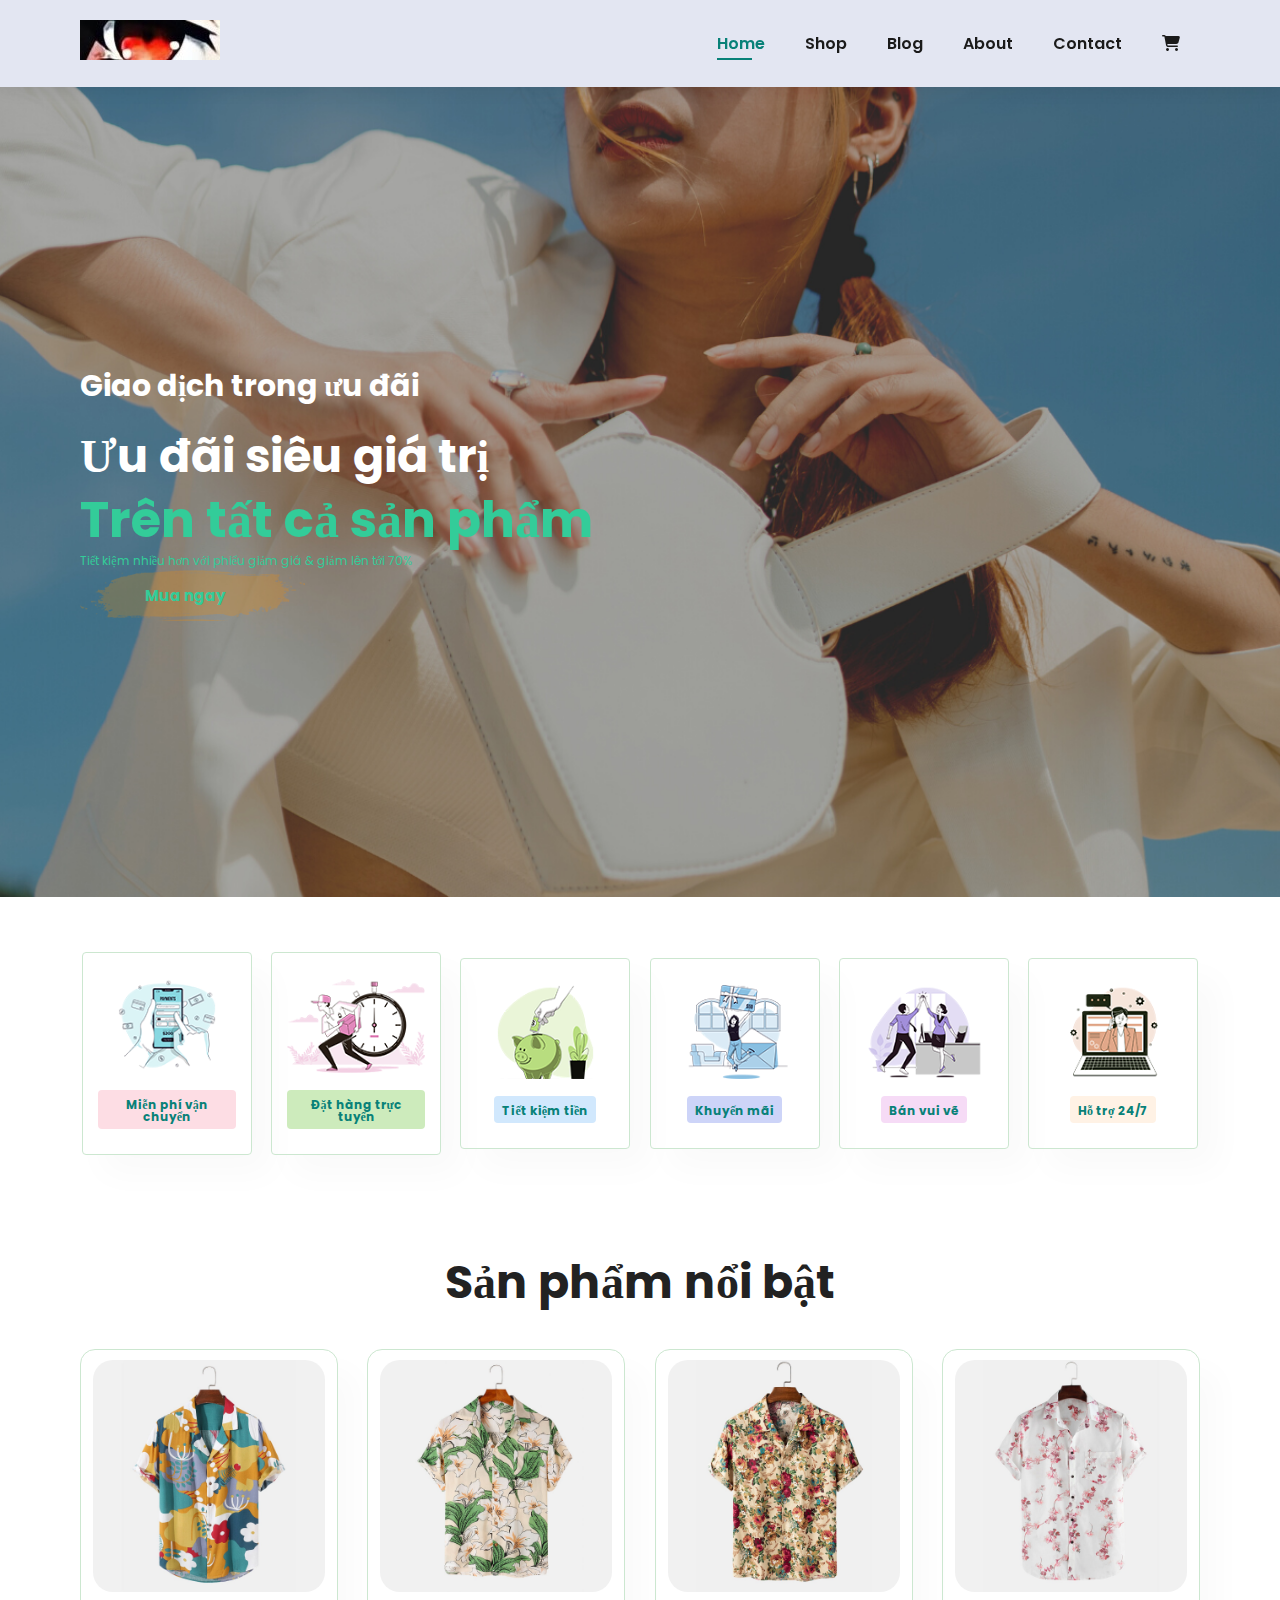
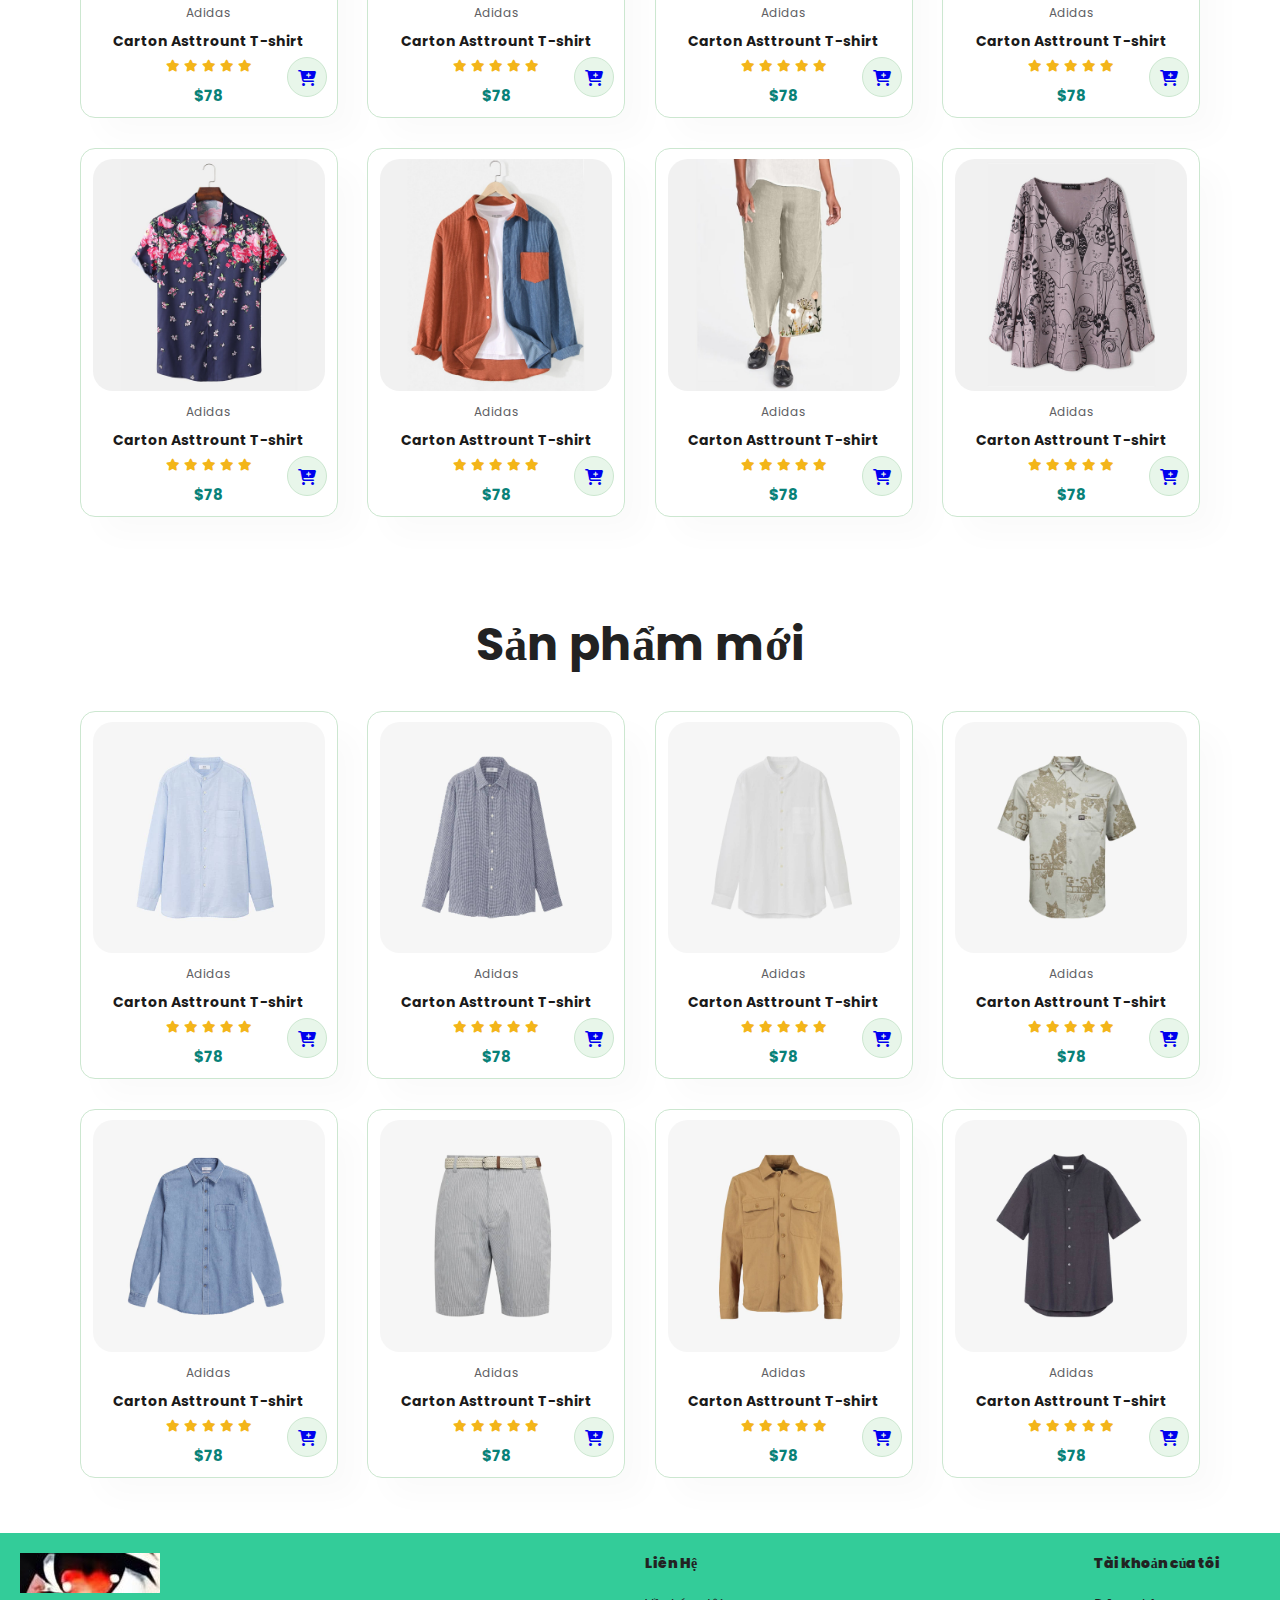
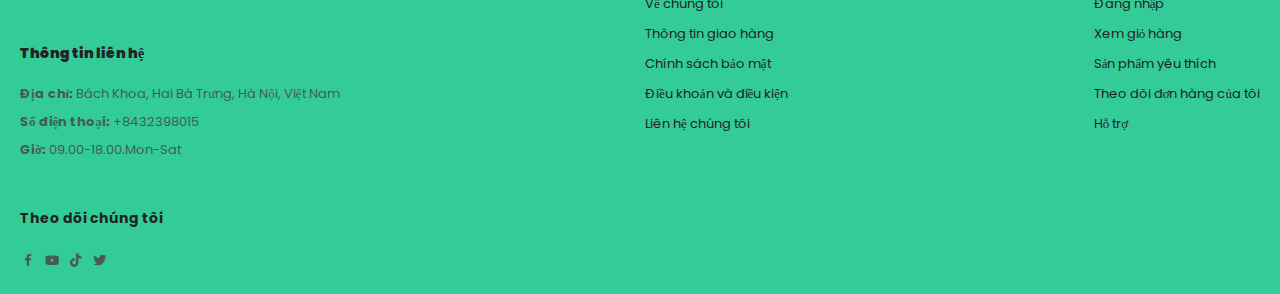
<file: index.html>
<!DOCTYPE html>
<html lang="en">
<head>
    <meta charset="UTF-8">
    <meta name="viewport" content="width=device-width, initial-scale=1.0">
    <link rel="stylesheet" href="fontawesome-free-6.7.2-web/css/all.css">
    <link href='https://unpkg.com/boxicons@2.1.4/css/boxicons.min.css' rel='stylesheet'>
    <title>Project II</title>
    <link rel="stylesheet" href="style.css">
</head>
<body>
    <!-- header -->
    <section id="header">
        <a href="#" > <img src="image/logo.jpg" class="logo"></a>

        <div>
            <ul id="navbar">
                <li><a class="active" href="index.html">Home</a></li>
                <li><a href="shop.html">Shop</a></li>
                <li><a href="blog.html">Blog</a></li>
                <li><a href="about.html">About</a></li>
                <li><a href="contact.html">Contact</a></li>
                <li id="lg-bag"><a href="cart.html"><i class="fa-solid fa-cart-shopping"></i></a></li>
            </ul>
        </div>
    </section>

    <!-- Home page -->
    <section id="hero">
        <h4>Giao dịch trong ưu đãi</h4>
        <h2>Ưu đãi siêu giá trị</h2>
        <h1>Trên tất cả sản phẩm</h1>
        <p>Tiết kiệm nhiều hơn với phiểu giảm giá & giảm lên tới 70%</p>
        <button>Mua ngay</button>
    </section>

    <!-- Feature [tính năng] -->
     <section id="feature" class="section-p1">
        <div class="fe-box">
            <img src="./image/img/features/f1.png">
            <h6>Miễn phí vận chuyển</h6>
        </div>
        <div class="fe-box">
            <img src="./image/img/features/f2.png">
            <h6>Đặt hàng trực tuyến</h6>
        </div>
        <div class="fe-box">
            <img src="./image/img/features/f3.png">
            <h6>Tiết kiệm tiền</h6>
        </div>
        <div class="fe-box">
            <img src="./image/img/features/f4.png">
            <h6>Khuyến mãi</h6>
        </div>
        <div class="fe-box">
            <img src="./image/img/features/f5.png">
            <h6>Bán vui vẽ</h6>
        </div>
        <div class="fe-box">
            <img src="./image/img/features/f6.png">
            <h6>Hỗ trợ 24/7</h6>
        </div>
     </section>

     <!-- product -->
     <section id="product1" class="section-p1">
        <h2>Sản phẩm nổi bật</h2>

        <div class="pro-container">
            <div class="pro">
                <img src="image/img/products/f1.jpg">
                <div class="des">
                    <span>Adidas</span>
                    <h5>Carton Asttrount T-shirt</h5>
                    <div class="star">
                        <i class="fas fa-star"></i>
                        <i class="fas fa-star"></i>
                        <i class="fas fa-star"></i>
                        <i class="fas fa-star"></i>
                        <i class="fas fa-star"></i>
                        
                    </div>
                    <h4>$78</h4>
                </div>
                <a href="#"><i class="fa-solid fa-cart-plus cart"></i></a>
            </div>
            <div class="pro">
                <img src="image/img/products/f2.jpg">
                <div class="des">
                    <span>Adidas</span>
                    <h5>Carton Asttrount T-shirt</h5>
                    <div class="star">
                        <i class="fas fa-star"></i>
                        <i class="fas fa-star"></i>
                        <i class="fas fa-star"></i>
                        <i class="fas fa-star"></i>
                        <i class="fas fa-star"></i>
                        
                    </div>
                    <h4>$78</h4>
                </div>
                <a href="#"><i class="fa-solid fa-cart-plus cart"></i></a>
            </div>
            <div class="pro">
                <img src="image/img/products/f3.jpg">
                <div class="des">
                    <span>Adidas</span>
                    <h5>Carton Asttrount T-shirt</h5>
                    <div class="star">
                        <i class="fas fa-star"></i>
                        <i class="fas fa-star"></i>
                        <i class="fas fa-star"></i>
                        <i class="fas fa-star"></i>
                        <i class="fas fa-star"></i>
                        
                    </div>
                    <h4>$78</h4>
                </div>
                <a href="#"><i class="fa-solid fa-cart-plus cart"></i></a>
            </div>
            <div class="pro">
                <img src="image/img/products/f4.jpg">
                <div class="des">
                    <span>Adidas</span>
                    <h5>Carton Asttrount T-shirt</h5>
                    <div class="star">
                        <i class="fas fa-star"></i>
                        <i class="fas fa-star"></i>
                        <i class="fas fa-star"></i>
                        <i class="fas fa-star"></i>
                        <i class="fas fa-star"></i>
                        
                    </div>
                    <h4>$78</h4>
                </div>
                <a href="#"><i class="fa-solid fa-cart-plus cart"></i></a>
            </div>
            <div class="pro">
                <img src="image/img/products/f5.jpg">
                <div class="des">
                    <span>Adidas</span>
                    <h5>Carton Asttrount T-shirt</h5>
                    <div class="star">
                        <i class="fas fa-star"></i>
                        <i class="fas fa-star"></i>
                        <i class="fas fa-star"></i>
                        <i class="fas fa-star"></i>
                        <i class="fas fa-star"></i>
                        
                    </div>
                    <h4>$78</h4>
                </div>
                <a href="#"><i class="fa-solid fa-cart-plus cart"></i></a>
            </div>
            <div class="pro">
                <img src="image/img/products/f6.jpg">
                <div class="des">
                    <span>Adidas</span>
                    <h5>Carton Asttrount T-shirt</h5>
                    <div class="star">
                        <i class="fas fa-star"></i>
                        <i class="fas fa-star"></i>
                        <i class="fas fa-star"></i>
                        <i class="fas fa-star"></i>
                        <i class="fas fa-star"></i>
                        
                    </div>
                    <h4>$78</h4>
                </div>
                <a href="#"><i class="fa-solid fa-cart-plus cart"></i></a>
            </div>
            <div class="pro">
                <img src="image/img/products/f7.jpg">
                <div class="des">
                    <span>Adidas</span>
                    <h5>Carton Asttrount T-shirt</h5>
                    <div class="star">
                        <i class="fas fa-star"></i>
                        <i class="fas fa-star"></i>
                        <i class="fas fa-star"></i>
                        <i class="fas fa-star"></i>
                        <i class="fas fa-star"></i>
                        
                    </div>
                    <h4>$78</h4>
                </div>
                <a href="#"><i class="fa-solid fa-cart-plus cart"></i></a>
            </div>
            <div class="pro">
                <img src="image/img/products/f8.jpg">
                <div class="des">
                    <span>Adidas</span>
                    <h5>Carton Asttrount T-shirt</h5>
                    <div class="star">
                        <i class="fas fa-star"></i>
                        <i class="fas fa-star"></i>
                        <i class="fas fa-star"></i>
                        <i class="fas fa-star"></i>
                        <i class="fas fa-star"></i>
                        
                    </div>
                    <h4>$78</h4>
                </div>
                <a href="#"><i class="fa-solid fa-cart-plus cart"></i></a>
            </div>
        </div>
       
     </section>

     <!-- new product -->
      <section id="product1" class="section-p1">
        <h2>Sản phẩm mới</h2>

        <div class="pro-container">
            <div class="pro">
                <img src="image/img/products/n1.jpg">
                <div class="des">
                    <span>Adidas</span>
                    <h5>Carton Asttrount T-shirt</h5>
                    <div class="star">
                        <i class="fas fa-star"></i>
                        <i class="fas fa-star"></i>
                        <i class="fas fa-star"></i>
                        <i class="fas fa-star"></i>
                        <i class="fas fa-star"></i>
                        
                    </div>
                    <h4>$78</h4>
                </div>
                <a href="#"><i class="fa-solid fa-cart-plus cart"></i></a>
            </div>
            <div class="pro">
                <img src="image/img/products/n2.jpg">
                <div class="des">
                    <span>Adidas</span>
                    <h5>Carton Asttrount T-shirt</h5>
                    <div class="star">
                        <i class="fas fa-star"></i>
                        <i class="fas fa-star"></i>
                        <i class="fas fa-star"></i>
                        <i class="fas fa-star"></i>
                        <i class="fas fa-star"></i>
                        
                    </div>
                    <h4>$78</h4>
                </div>
                <a href="#"><i class="fa-solid fa-cart-plus cart"></i></a>
            </div>
            <div class="pro">
                <img src="image/img/products/n3.jpg">
                <div class="des">
                    <span>Adidas</span>
                    <h5>Carton Asttrount T-shirt</h5>
                    <div class="star">
                        <i class="fas fa-star"></i>
                        <i class="fas fa-star"></i>
                        <i class="fas fa-star"></i>
                        <i class="fas fa-star"></i>
                        <i class="fas fa-star"></i>
                        
                    </div>
                    <h4>$78</h4>
                </div>
                <a href="#"><i class="fa-solid fa-cart-plus cart"></i></a>
            </div>
            <div class="pro">
                <img src="image/img/products/n4.jpg">
                <div class="des">
                    <span>Adidas</span>
                    <h5>Carton Asttrount T-shirt</h5>
                    <div class="star">
                        <i class="fas fa-star"></i>
                        <i class="fas fa-star"></i>
                        <i class="fas fa-star"></i>
                        <i class="fas fa-star"></i>
                        <i class="fas fa-star"></i>
                        
                    </div>
                    <h4>$78</h4>
                </div>
                <a href="#"><i class="fa-solid fa-cart-plus cart"></i></a>
            </div>
            <div class="pro">
                <img src="image/img/products/n5.jpg">
                <div class="des">
                    <span>Adidas</span>
                    <h5>Carton Asttrount T-shirt</h5>
                    <div class="star">
                        <i class="fas fa-star"></i>
                        <i class="fas fa-star"></i>
                        <i class="fas fa-star"></i>
                        <i class="fas fa-star"></i>
                        <i class="fas fa-star"></i>
                        
                    </div>
                    <h4>$78</h4>
                </div>
                <a href="#"><i class="fa-solid fa-cart-plus cart"></i></a>
            </div>
            <div class="pro">
                <img src="image/img/products/n6.jpg">
                <div class="des">
                    <span>Adidas</span>
                    <h5>Carton Asttrount T-shirt</h5>
                    <div class="star">
                        <i class="fas fa-star"></i>
                        <i class="fas fa-star"></i>
                        <i class="fas fa-star"></i>
                        <i class="fas fa-star"></i>
                        <i class="fas fa-star"></i>
                        
                    </div>
                    <h4>$78</h4>
                </div>
                <a href="#"><i class="fa-solid fa-cart-plus cart"></i></a>
            </div>
            <div class="pro">
                <img src="image/img/products/n7.jpg">
                <div class="des">
                    <span>Adidas</span>
                    <h5>Carton Asttrount T-shirt</h5>
                    <div class="star">
                        <i class="fas fa-star"></i>
                        <i class="fas fa-star"></i>
                        <i class="fas fa-star"></i>
                        <i class="fas fa-star"></i>
                        <i class="fas fa-star"></i>
                        
                    </div>
                    <h4>$78</h4>
                </div>
                <a href="#"><i class="fa-solid fa-cart-plus cart"></i></a>
            </div>
            <div class="pro">
                <img src="image/img/products/n8.jpg">
                <div class="des">
                    <span>Adidas</span>
                    <h5>Carton Asttrount T-shirt</h5>
                    <div class="star">
                        <i class="fas fa-star"></i>
                        <i class="fas fa-star"></i>
                        <i class="fas fa-star"></i>
                        <i class="fas fa-star"></i>
                        <i class="fas fa-star"></i>
                        
                    </div>
                    <h4>$78</h4>
                </div>
                <a href="#"><i class="fa-solid fa-cart-plus cart"></i></a>
            </div>
        </div>
       
     </section>

     <!-- Footer -->
     <footer id="section-p1">
        <div class="col">   
            <img class="logo" src="image/logo.jpg">
            <h4><strong>Thông tin liên hệ</strong></h4>
            <p><strong>Địa chỉ: </strong>Bách Khoa, Hai Bà Trưng, Hà Nội, Việt Nam </p>
            <p><strong>Số điện thoại: </strong>+8432398015</p>
            <p><strong>Giờ: </strong>09.00-18.00.Mon-Sat</p>
            <div class="follow">
                <h4>Theo dõi chúng tôi</h4>
                <div class="icon">
                    <i class='bx bxl-facebook'></i>
                    <i class='bx bxl-youtube'></i>
                    <i class='bx bxl-tiktok' ></i>
                    <i class='bx bxl-twitter' ></i>
                </div>
            </div>
        </div>

        <div class="col">
            <h4><strong>Liên Hệ</strong></h4>
            <a href="#">Về chúng tôi</a>
            <a href="#">Thông tin giao hàng</a>
            <a href="#">Chính sách bảo mật</a>
            <a href="#">Điều khoản và điều kiện</a>
            <a href="#">Liên hệ chúng tôi</a>
        </div>

        <div class="col">
            <h4><strong>Tài khoản của tôi</strong></h4> 
            <a href="#">Đăng nhập</a>
            <a href="#">Xem giỏ hàng</a>
            <a href="#">Sản phẩm yêu thích</a>
            <a href="#">Theo dõi đơn hàng của tôi</a>
            <a href="#">Hỗ trợ</a>
        </div>
     </footer>

</body>
</html>
</file>
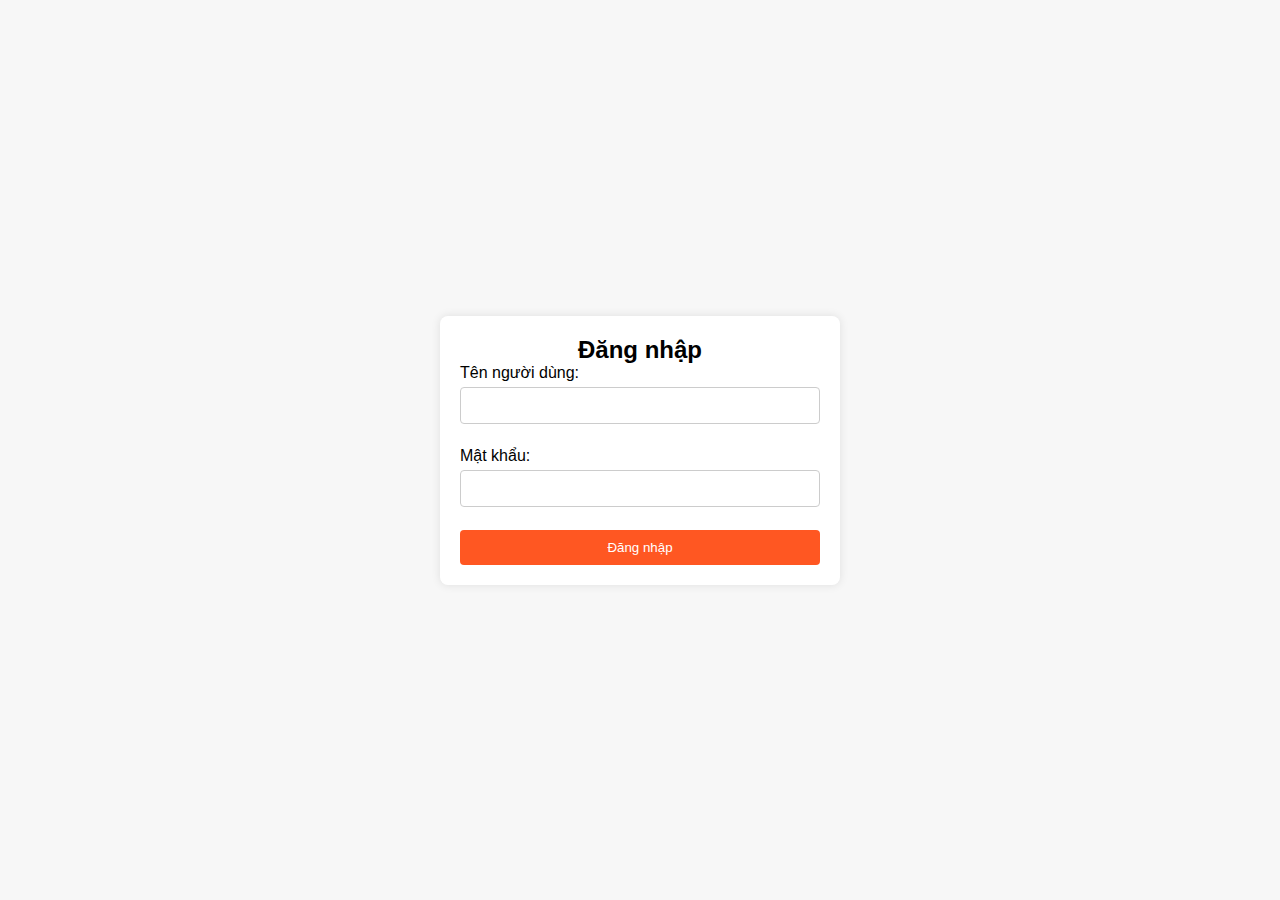
<file: login_out/index.html>
<!DOCTYPE html>
<html lang="vi">
<head>
    <meta charset="UTF-8">
    <meta name="viewport" content="width=device-width, initial-scale=1.0">
    <title>Login-out</title>
    <link rel="stylesheet" href="style.css">
</head>
<body>
    <div class="container">
        <div id="loginForm" class="login-form">
            <h2>Đăng nhập</h2>
            <form id="loginFormElement">
                <label for="username">Tên người dùng:</label>
                <input type="text" id="username" required><br><br>

                <label for="password">Mật khẩu:</label>
                <input type="password" id="password" required><br><br>

                <button type="submit">Đăng nhập</button>
            </form>
            <p id="errorMessage" class="error-message"></p>
        </div>

        <div id="userProfile" class="user-profile">
            <h2>Chào, <span id="usernameDisplay"></span>!</h2>
            <button id="logoutBtn">Đăng xuất</button>
        </div>
    </div>

    <script src="script.js"></script>
</body>
</html>
</file>
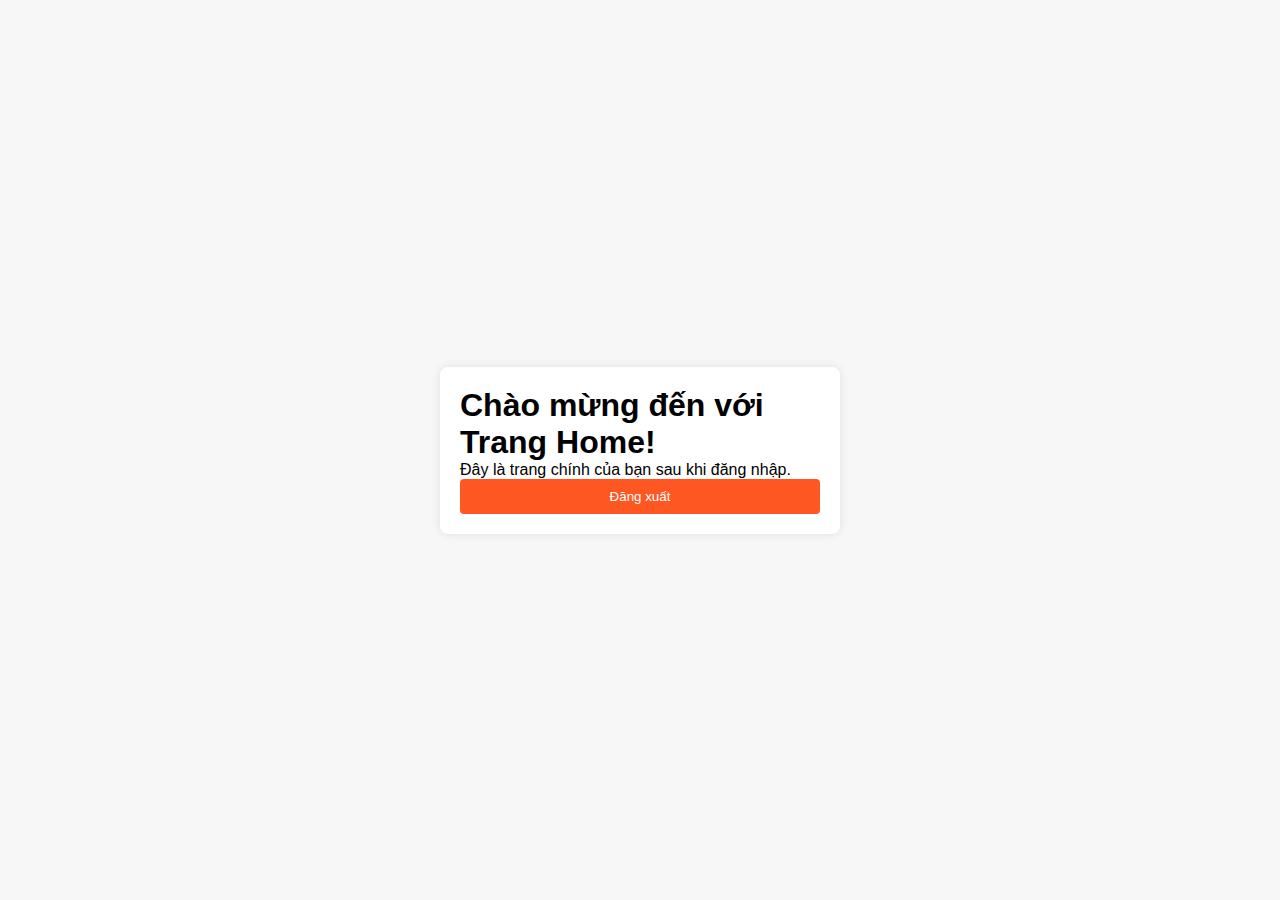
<file: login_out/home.html>
<!DOCTYPE html>
<html lang="vi">
<head>
    <meta charset="UTF-8">
    <meta name="viewport" content="width=device-width, initial-scale=1.0">
    <title>Trang Home</title>
    <link rel="stylesheet" href="style.css">
</head>
<body>
    <div class="container">
        <h1>Chào mừng đến với Trang Home!</h1>
        <p>Đây là trang chính của bạn sau khi đăng nhập.</p>
        <button id="logoutBtn">Đăng xuất</button>
    </div>

    <script src="script.js"></script>
</body>
</html>
</file>
<file: style.css>
@import url('https://fonts.googleapis.com/css2?family=Poppins:ital,wght@0,100;0,200;0,300;0,400;0,500;0,600;0,700;0,800;0,900;1,100;1,200;1,300;1,400;1,500;1,600;1,700;1,800;1,900&display=swap');

*{
    margin: 0;
    padding: 0;
    box-sizing: border-box;
    font-family: 'Poppins';
}

h1{
    font-size: 50px;
    line-height:64px;
    color: #222;
}

h2{
    font-size: 46px;
    line-height: 64px;
    color: #222;
}

h4{
    font-size: 30px;
    color: #222;
}

h6{
    font-size: 12px;
    font-weight: 700;
}

p{
    font-size: 12px;
    color: #465b52;
}

.section-p1{
    padding: 40px 80px;
}

.section-m1{
    margin: 40px 0;
}

button.normal{
    font-size: 14px;
    font-weight: 600;
    padding: 15px 30px;
    color: #000;
    background-color: #fff;
    border-radius: 4px;
    cursor: pointer;
    border: none;
    outline: none;
    transition: 0.2s;
}

body{
    width: 100%;
}

/* header */
#header{
    display: flex;
    align-items: center;
    justify-content: space-between;
    padding: 20px 80px;
    background:#e3e6f2;
    box-shadow: 0 5px 15px rgba(0, 0, 0, 0.06);
    z-index: 999;
    position: sticky;
    top: 0;
    left: 0;
}

#navbar{
    display: flex; 
    align-items: center;
    justify-content: center;
}

#navbar li{
    list-style: none;/* mất dấu chấm trước danh sách item */
    padding: 0 20px;
    position: relative;
}

#navbar li a{
    text-decoration: none;  /* mất dấu gạch chân */
    font-size: 16px;
    font-weight: 600;
    color: #1a1a1a;
    transition: 0.3s ease;
}

#navbar li a:hover,
#navbar li a.active  {
    color: #088178;
}

#navbar li a.active::after,
#navbar li a:hover::after {
    content: "";
    width: 40%;
    background: #088178;
    height: 2px;
    position: absolute;
    bottom: -4px;
    left: 20px;
    
}

#hero{
    background-image: url("/image/img/hero4.png");
    height: 90vh;
    width: 100%;
    background-size: cover;
    background-position: top 25% right 0;
    padding: 0 80px;
    flex-direction: column;
    align-items: flex-start;
    justify-content: center;
    display: flex;
}

#hero h4{
    padding-bottom: 15px;
    color: #fff;
}

#hero h1{
    color: #33cc99;
}

#hero h2{
    color: #fff;
}

#hero p{
    color: #33cc99;
}

#hero button{
    background-image: url(image/img/button.png);
    background-color: transparent;
    color: #33cc99;
    padding: 14px 80px 14px 65px;
    cursor: pointer;
    font-weight: 700;
    font-size: 15px;
    border: 0;
}

#feature {
    display: flex;
    align-items:center;
    justify-content: space-between;    /* căn giữa các content */
    flex-wrap: wrap; /* điều chỉnh hình ảnh khi thu nhỏ màn hình */
}

#feature .fe-box{
    width: 170px;
    /* height: 150px; */
    text-align: center;
    padding: 25px 15px;
    box-shadow: 20px 20px 34px rgba(0, 0, 0, 0.023);
    border: 1px solid #cce7d0;
    border-radius: 4px;
    margin: 15px 2px;
}
#feature .fe-box:hover{
    box-shadow: 10px 10px 54px rgba(70, 62, 223, 0.1);
}

#feature .fe-box img{
    width: 100%;
    margin-bottom: 10px;
}

#feature .fe-box h6{
    display: inline-block;
    padding: 9px 8px 6px 8px;
    line-height: 1;
    border-radius: 4px;
    color: #088178;
    background-color: #fddde4;
}
/* Đổi màu tính năng */
#feature .fe-box:nth-child(2) h6{
    background-color: #cdebbc;
}
#feature .fe-box:nth-child(3) h6{
    background-color: #d1e8fd;
}
#feature .fe-box:nth-child(4) h6{
    background-color: #cdd4f8;
}
#feature .fe-box:nth-child(5) h6{
    background-color: #f6dbf6;
}
#feature .fe-box:nth-child(6) h6{
    background-color: #fff2e5;
}

/* #product {
    font-family: 'Poppins', sans-serif;
	height: 100vh;
	background-image: linear-gradient(to right, #4daf54, #3d8880);
	overflow: hidden;
} */

#product1{
    text-align: center;
}

#product1 .pro-container{
    display: flex;
    justify-content: space-between;
    padding-top: 20px;
    flex-wrap: wrap;
}
#product1 .pro{
	width: 23%;
    min-width: 250px;
    padding: 10px 12px;
    border: 1px solid #cce7d0;
	border-radius: 15px;
	box-shadow: 20px 20px 30px rgba(0,0,0,0.02);
    cursor: pointer;
    margin: 15px 0;
    transition: 0.2s ease;
	position: relative;
}

#product1 .pro:hover{
    box-shadow: 20px 20px 30px rgba(0, 0, 0, 0.06);
}



#product1 .pro img{
    width: 100%;
	border-radius: 20px;
}

#product .pro .des{
    text-align: start;
    padding: 10px 0;
}

#product1 .pro .des span{
    color: #606063;
    font-size: 12px;
}

#product1 .pro .des h5{
    padding-top: 7px;
    color: #1a1a1a;
    font-size: 14px;
}

#product1 .pro .des i{
    font-size: 12px;
    color: rgb(243,181,25);
}

#product1 .pro .des h4{
    padding-top: 7px;
    font-size: 15px;
    font-weight: 700;
    color: #088178;
}

#product1 .pro .cart{
    width: 40px;
    height: 40px;
    line-height: 40px;
    border-radius: 50px;
    background-color: #e8f6ea;
    border: 1px solid #cce7d0;
    position: absolute;
    bottom: 20px;
    right: 10px;
}

footer{
    display: flex;
    flex-wrap: nowrap;
    justify-content: space-between;
    padding: 0 20px 0 20px;
    background-color: #33cc99;
}

footer .col{
    display: flex;
    flex-direction: column;
    align-items: flex-start;
    margin-bottom: 20px;
}

footer .logo{
    margin-top: 20px;
    margin-bottom: 30px;
}

footer h4{
    margin-top: 20px;
    font-size: 14px;
    padding-bottom: 20px;
}

footer p{
    font-size: 13px;
    margin: 0 0 8px 0;
}

footer a{
    font-size: 13px;
    text-decoration: none;
    color: #222222;
    margin-bottom: 10px;
}

footer .follow{
    margin-top: 20px;
}

footer .follow i{
    color: #465b52;
    padding-right: 4px;
    cursor: pointer;
}

footer .follow i:hover,
footer a:hover{
    color: #088178;
}


/* shoppgae */

#page-header{
    background-image: url(/image/img/banner/b1.jpg);
    width: 100%;
    height: 40vh;
    background-size: cover;
    display: flex;
    justify-content: center;
    text-align: center;
    flex-direction: column;
}

#page-header a{
    text-decoration: none;
}
#page-header h2,
#page-header p{
    color: #ffffff;
}

/* phantrang */

#pagination{
    text-align: center;
}
#pagination a{
    text-decoration: none;
    background-color: #088178;
    padding: 15px 20px;
    border-radius: 4px;
    color: #ffffff;
    font-weight: 500;
}
#pagination a i{
    font-size: 16px;
    font-weight: 600;
}

/* blog-page */
 .blog-header{
    background-image: url(/image/img/banner/b19.jpg);
}

#blog{
    padding: 150px 150px 0 150px;
}
#blog .blog-box{
    display: flex;
    align-items: center;
    width: 100%;
    position: relative;
    padding-bottom: 90px;
}

#blog .blog-img{
    width: 50%;
    margin-right: 40px;
}
#blog img{
    width: 100%;
    height: 300px;
    object-fit: cover;
}

#blog .blog-details{
    width: 50%;
}
#blog .blog-details a{
    text-decoration: none;
    font-size: 11px;
    color: #000;
    font-weight: 700;
    position: relative;
    transition: 0.3s;
}

#blog .blog-details a::after{
    content: "";
    width: 50px;
    height: 1px;
    background-color: #000;
    position: absolute;
    top:4px;
    right: -60px;
}

#blog .blog-details a:hover{
    color: #088178;
}

#blog .blog-details a:hover::after{
    background-color: #088178;
}

#blog .blog-box h1{
    position: absolute;
    top: -60px;
    left: 0;
    font-size: 70px;
    font-weight: 700;
    color: #c9cbce;
    z-index: -1;
}

/* about page */

#page-header .about-header{
    background-image: url(/image/img/about/banner.png);
}

#about-head {
    display: flex;
    align-items: center;
}

#about-head img{
    width: 50%;
    height: auto;
}

#about-head div{
    padding-left: 40px;
}

#about-app{
    text-align: center;
}
#about-app .video{
    width: 70%;
    height: 100%;
    margin: 30px auto 0 auto;
}

#about-app .video video{
    width: 100%;
    height: 100%;
    border-radius: 20px;
}
</file>
<file: login_out/style.css>
* {
    margin: 0;
    padding: 0;
    box-sizing: border-box;
}

body {
    font-family: Arial, sans-serif;
    background-color: #f7f7f7;
    display: flex;
    justify-content: center;
    align-items: center;
    height: 100vh;
}

.container {
    width: 400px;
    padding: 20px;
    background-color: white;
    box-shadow: 0 0 10px rgba(0, 0, 0, 0.1);
    border-radius: 8px;
}

h2 {
    text-align: center;
}

input {
    width: 100%;
    padding: 10px;
    margin: 5px 0;
    border: 1px solid #ccc;
    border-radius: 4px;
}

button {
    width: 100%;
    padding: 10px;
    background-color: #ff5722;
    color: white;
    border: none;
    border-radius: 4px;
    cursor: pointer;
}

button:hover {
    background-color: #e64a19;
}

.error-message {
    color: red;
    text-align: center;
}

.user-profile {
    display: none;
    text-align: center;
}

.user-profile button {
    background-color: #2196F3;
}

.user-profile button:hover {
    background-color: #1976D2;
}
</file>
